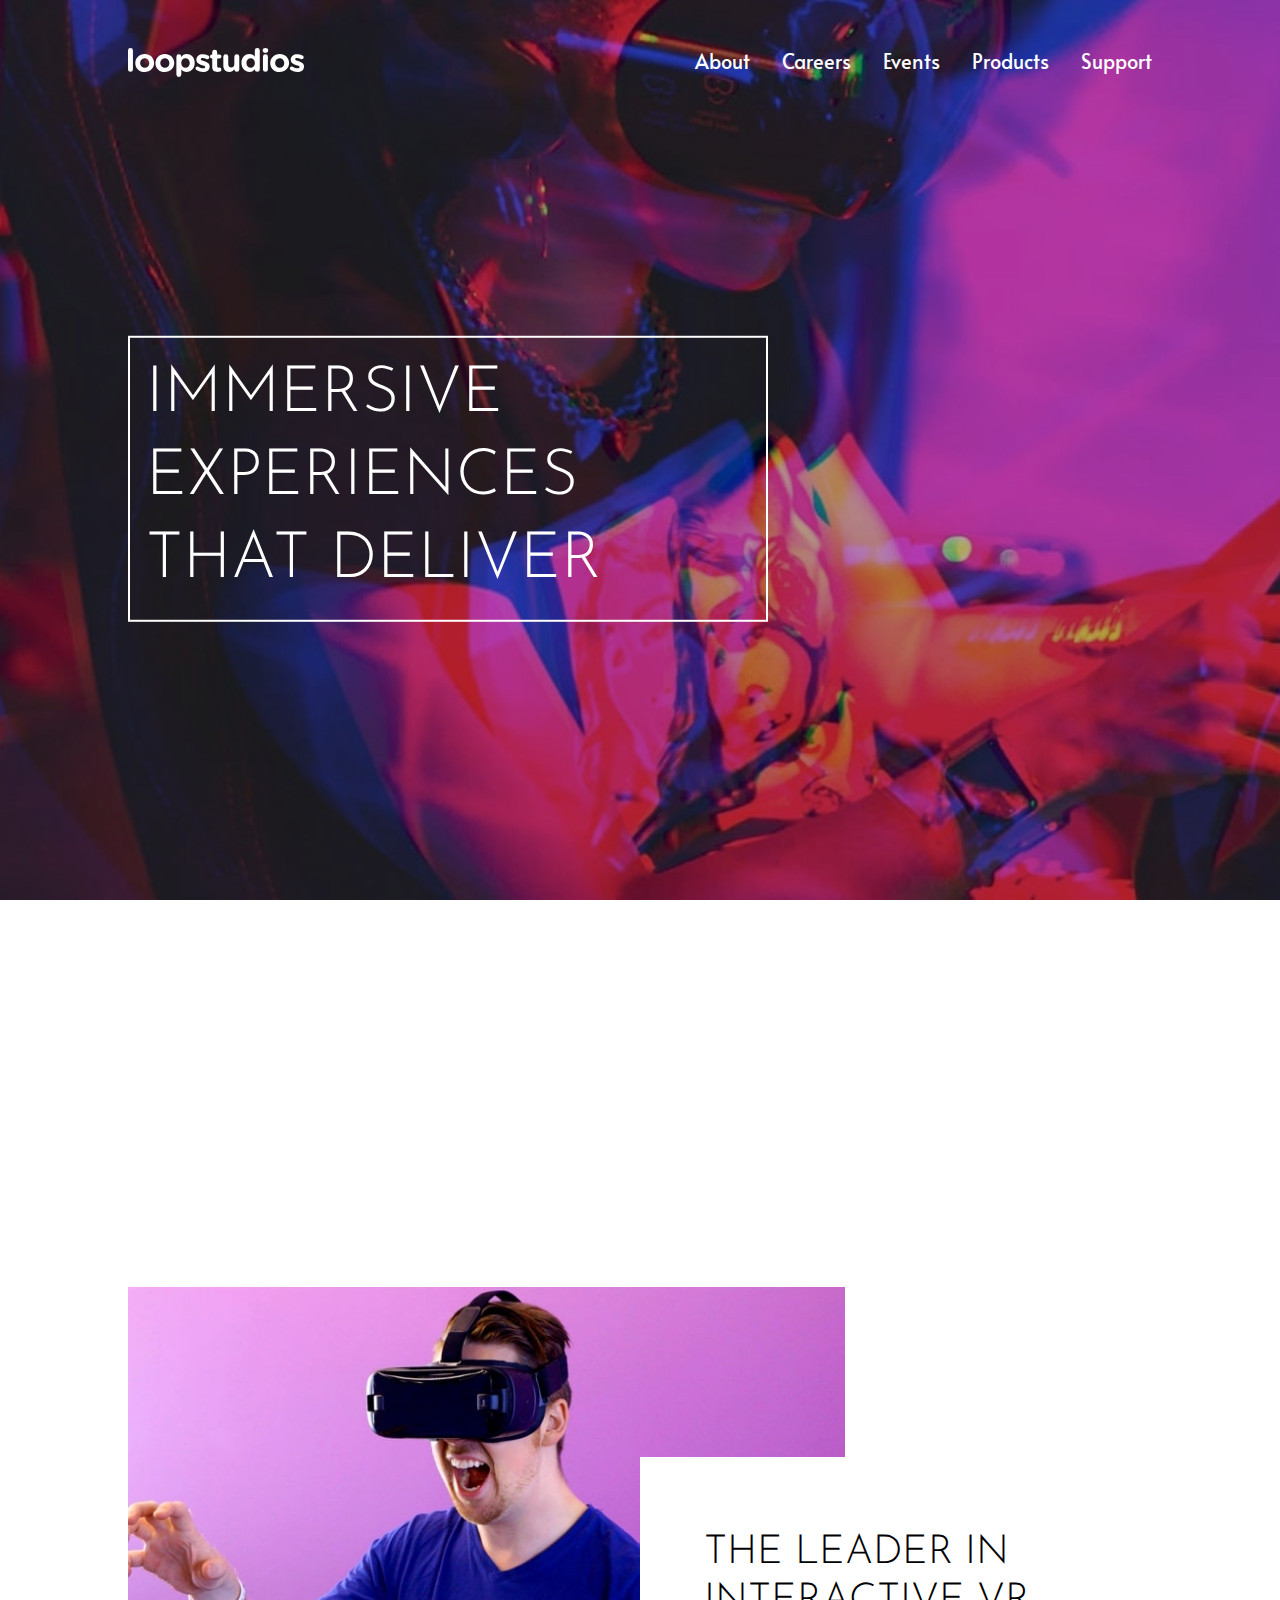
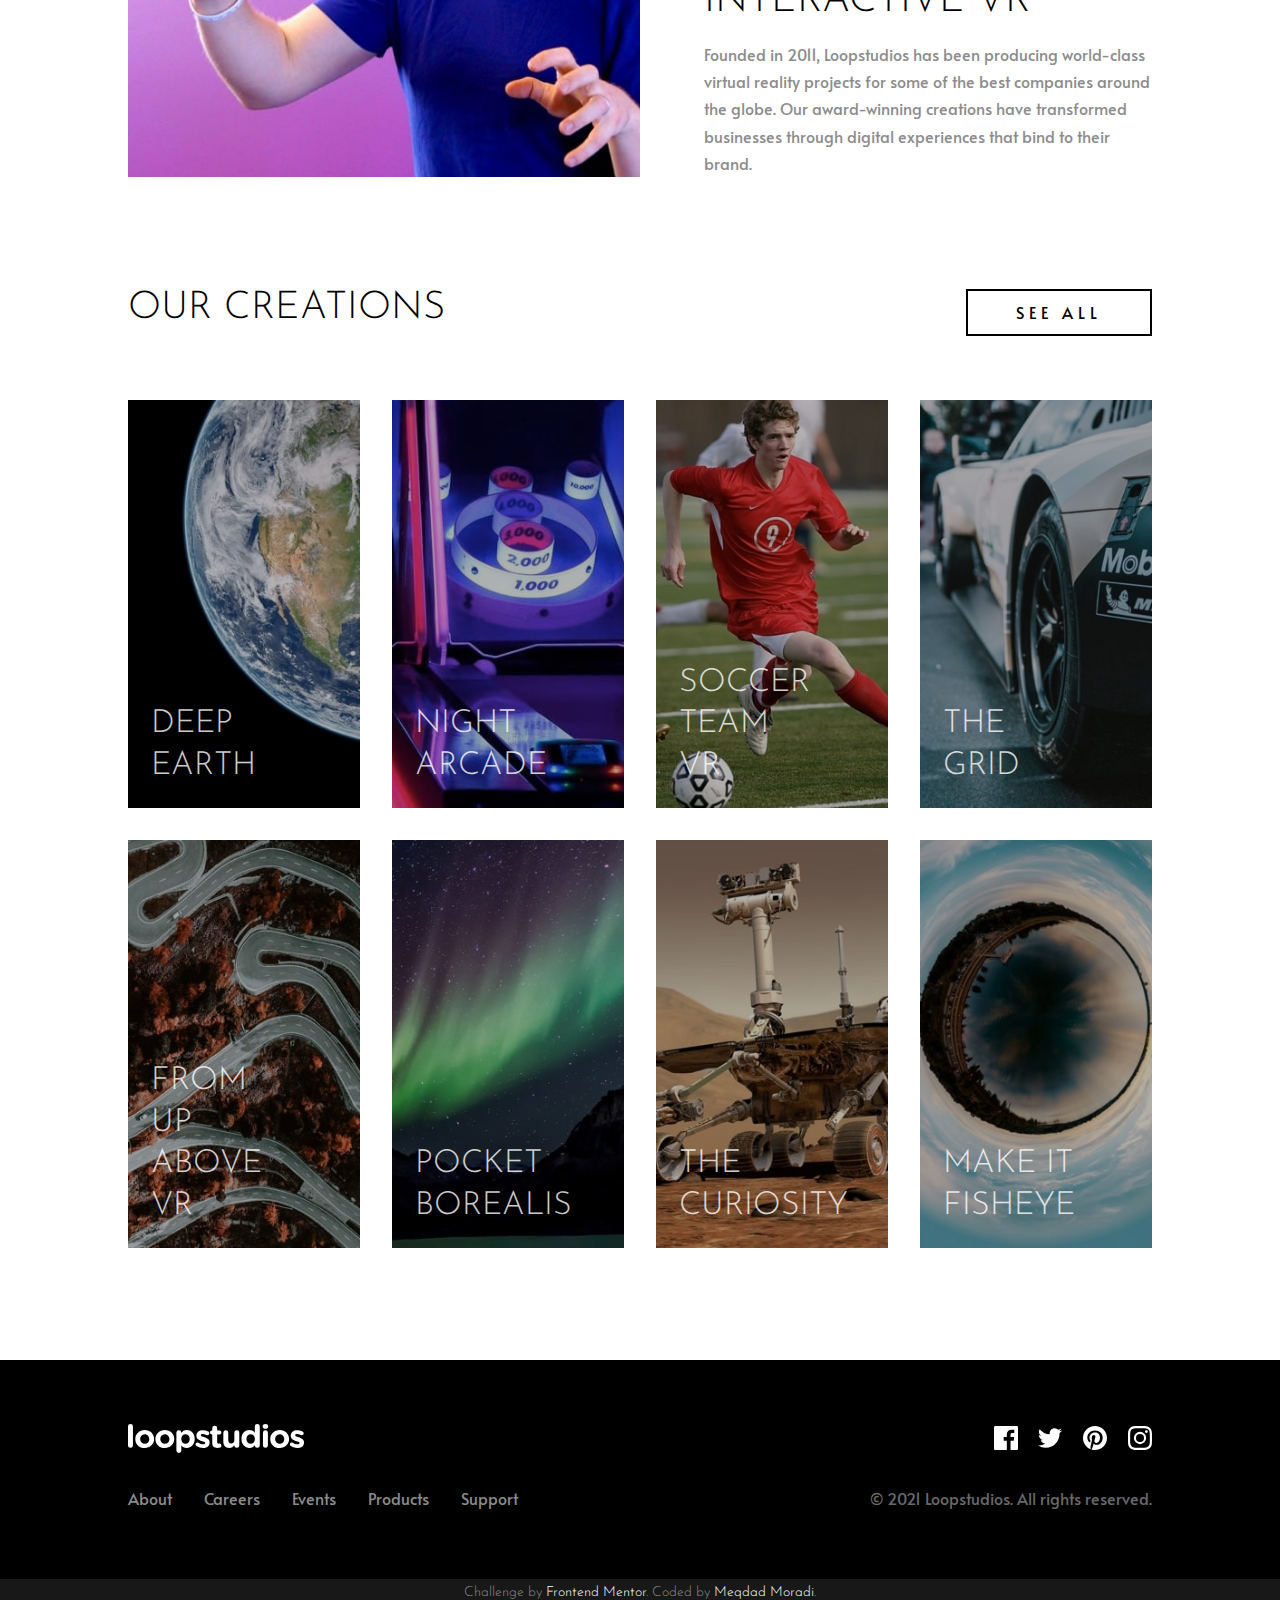
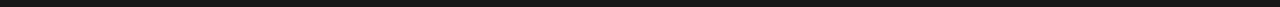
<file: index.html>
<!DOCTYPE html>
<html lang="en">

<head>
  <meta charset="UTF-8">
  <meta name="viewport" content="width=device-width, initial-scale=1.0">
  <!-- displays site properly based on user's device -->

  <link rel="icon" type="image/png" sizes="32x32" href="./images/favicon-32x32.png">
  <link rel="stylesheet" href="./style/style.css">
  <script src="./main.js" defer></script>
  <title>Frontend Mentor | Loopstudios landing page</title>
</head>

<body>

  <div id="showcase">
    <div class="container">
      <header id="header">

        <div class="logo">
          <a href="./index.html">
            <img class="logo-item" src="./images/logo.svg" alt="">
          </a>
        </div>

        <nav class="nav">
          <ul class="nav-list">
            <li><a href="#">About</a></li>
            <li><a href="#">Careers</a></li>
            <li><a href="#">Events</a></li>
            <li><a href="#">Products</a></li>
            <li><a href="#">Support</a></li>
          </ul>
        </nav>

        <div class="toggler">
          <div class="open active">
            <svg class="hamburger" width="24" height="16" xmlns="http://www.w3.org/2000/svg">
              <g fill="#FFF" fill-rule="evenodd">
                <path d="M0 0h24v2H0zM0 7h24v2H0zM0 14h24v2H0z" />
              </g>
            </svg>
          </div>

          <div class="close">
            <svg width="20" height="20" xmlns="http://www.w3.org/2000/svg">
              <path
                d="M17.778.808l1.414 1.414L11.414 10l7.778 7.778-1.414 1.414L10 11.414l-7.778 7.778-1.414-1.414L8.586 10 .808 2.222 2.222.808 10 8.586 17.778.808z"
                fill="#FFF" fill-rule="evenodd" /></svg>
          </div>
        </div>

      </header>
      <!-- end header -->

      <div class="showcase-img">
        <picture>
          <source media="(max-width: 720px)" srcset="./images/mobile/image-hero.jpg">
          <img src="./images/desktop/image-hero.jpg" alt="">
        </picture>
      </div>

      <div class="showcase-content">
        <p>Immersive experiences that deliver</p>
      </div>
    </div>
  </div>


  <!-- interactive -->
  <section id="interactive">
    <div class="container">
      <div class="interactive-body">
        <picture class="vr-img">
          <source media="(max-width: 720px)" srcset="./images/mobile/image-interactive.jpg">
          <img src="./images/desktop/image-interactive.jpg" alt="">
        </picture>
        <div class="content">
          <h1>The leader in interactive VR</h1>
          <p>Founded in 2011, Loopstudios has been producing world-class virtual reality
            projects for some of the best companies around the globe. Our award-winning
            creations have transformed businesses through digital experiences that bind
            to their brand.
          </p>
        </div>
      </div>
    </div>
  </section>


  <!-- creation -->
  <section id="creation">
    <div class="container">
      <h1>Our creations</h1>
      <div class="creation-body">
        <div class="cards">
          <div class="card">
            <picture class="picture">
              <source media="(max-width: 720px)" srcset="./images/mobile/image-deep-earth.jpg">
              <img src="./images/desktop/image-deep-earth.jpg" alt="">
            </picture>
            <h2>Deep earth</h2>
          </div>
          <div class="card">
            <picture class="picture">
              <source media="(max-width: 720px)" srcset="./images/mobile/image-night-arcade.jpg">
              <img src="./images/desktop/image-night-arcade.jpg" alt="">
            </picture>
            <h2>Night arcade</h2>
          </div>
          <div class="card">
            <picture class="picture">
              <source media="(max-width: 720px)" srcset="./images/mobile/image-soccer-team.jpg">
              <img src="./images/desktop/image-soccer-team.jpg" alt="">
            </picture>
            <h2>Soccer team VR</h2>
          </div>
          <div class="card">
            <picture class="picture">
              <source media="(max-width: 720px)" srcset="./images/mobile/image-grid.jpg">
              <img src="./images/desktop/image-grid.jpg" alt="">
            </picture>
            <h2>The grid</h2>
          </div>
          <div class="card">
            <picture class="picture">
              <source media="(max-width: 720px)" srcset="./images/mobile/image-from-above.jpg">
              <img src="./images/desktop/image-from-above.jpg" alt="">
            </picture>
            <h2>From up above VR</h2>
          </div>
          <div class="card">
            <picture class="picture">
              <source media="(max-width: 720px)" srcset="./images/mobile/image-pocket-borealis.jpg">
              <img src="./images/desktop/image-pocket-borealis.jpg" alt="">
            </picture>
            <h2>Pocket borealis</h2>
          </div>
          <div class="card">
            <picture class="picture">
              <source media="(max-width: 720px)" srcset="./images/mobile/image-curiosity.jpg">
              <img src="./images/desktop/image-curiosity.jpg" alt="">
            </picture>
            <h2>The curiosity</h2>
          </div>
          <div class="card">
            <picture class="picture">
              <source media="(max-width: 720px)" srcset="./images/mobile/image-fisheye.jpg">
              <img src="./images/desktop/image-fisheye.jpg" alt="">
            </picture>
            <h2>Make it fisheye</h2>
          </div>
        </div>
      </div>
      <div class="filter-btn">
        <a href="#" class="btn">See all</a>
      </div>
    </div>
  </section>



  <!-- footer -->
  <footer id="footer">
    <div class="container">
      <div class="logo">
        <a href="./index.html">
          <img src="./images/logo.svg" alt="logo">
        </a>
      </div>

      <nav class="footer-nav">
        <ul class="footer-nav-list">
          <li><a href="#">About</a></li>
          <li><a href="#">Careers</a></li>
          <li><a href="#">Events</a></li>
          <li><a href="#">Products</a></li>
          <li><a href="#">Support</a></li>
        </ul>
      </nav>

      <ul class="social-links">
        <li>
          <a href="https:www.facebook.com/" target="_blank">
            <img src="./images/icon-facebook.svg" alt="">
          </a>
        </li>
        <li>
          <a href="https:www.twitter.com/" target="_blank">
            <img src="./images/icon-twitter.svg" alt="">
          </a>
        </li>
        <li>
          <a href="https:www.pinterest.com/" target="_blank">
            <img src="./images/icon-pinterest.svg" alt="">
          </a>
        </li>
        <li>
          <a href="https:www.instagram.com/" target="_blank">
            <img src="./images/icon-instagram.svg" alt="">
          </a>
        </li>
      </ul>

      <p class="copyright">© 2021 Loopstudios. All rights reserved.</p>
    </div>
  </footer>



  <div class="attribution">
    Challenge by <a href="https://www.frontendmentor.io?ref=challenge" target="_blank">Frontend Mentor</a>.
    Coded by <a href="#">Meqdad Moradi</a>.
  </div>
</body>

</html>
</file>
<file: style/style.css>
@import url("https://fonts.googleapis.com/css2?family=Alata&display=swap");
@import url("https://fonts.googleapis.com/css2?family=Josefin+Sans:wght@300;400;500;600;700&display=swap");
*,
*::after,
*::before {
  -webkit-box-sizing: border-box;
          box-sizing: border-box;
  margin: 0;
  padding: 0;
  -webkit-transition: all .3s ease-in-out;
  transition: all .3s ease-in-out;
}

*::first-letter {
  text-transform: uppercase;
}

html {
  scroll-behavior: smooth;
}

body {
  line-height: 1.7em;
  font-family: 'Josefin Sans', sans-serif;
  font-weight: 300;
  font-size: 1rem;
}

img {
  display: block;
  width: 100%;
  max-width: 100%;
}

ul {
  list-style: none;
}

h1,
h2,
h3 {
  line-height: normal;
}

a {
  text-decoration: none;
}

.container {
  width: 90%;
  margin: 0 auto;
}

#showcase {
  height: 100vh;
  position: relative;
}

#showcase #header {
  display: -webkit-box;
  display: -ms-flexbox;
  display: flex;
  -webkit-box-pack: justify;
      -ms-flex-pack: justify;
          justify-content: space-between;
  padding-top: 3em;
}

#showcase #header .logo {
  position: relative;
  z-index: 100;
}

#showcase #header .logo .logo-item {
  max-width: 11em;
}

#showcase #header .nav {
  position: absolute;
  width: 100%;
  height: 100%;
  inset: 0;
  z-index: 50;
  background-color: black;
  padding-left: 5%;
  opacity: 0;
  pointer-events: none;
}

#showcase #header .nav.active {
  opacity: 1;
  pointer-events: all;
}

#showcase #header .nav-list {
  height: 100%;
  display: -webkit-box;
  display: -ms-flexbox;
  display: flex;
  -webkit-box-orient: vertical;
  -webkit-box-direction: normal;
      -ms-flex-direction: column;
          flex-direction: column;
  -webkit-box-pack: center;
      -ms-flex-pack: center;
          justify-content: center;
  -webkit-box-align: start;
      -ms-flex-align: start;
          align-items: flex-start;
}

#showcase #header .nav-list li:not(:last-child) {
  margin-bottom: 1em;
}

#showcase #header .nav-list a {
  color: #8c8c8c;
  text-transform: uppercase;
  font-size: 1.25rem;
  position: relative;
}

#showcase #header .nav-list a:hover {
  color: white;
}

#showcase #header .nav-list a:hover::after {
  width: 50%;
}

#showcase #header .nav-list a::after {
  content: '';
  height: 2px;
  width: 0;
  background-color: white;
  position: absolute;
  left: 50%;
  bottom: -10px;
  -webkit-transform: translateX(-50%);
          transform: translateX(-50%);
}

#showcase #header .toggler {
  position: relative;
  z-index: 100;
  cursor: pointer;
}

#showcase #header .toggler .active {
  display: block;
}

#showcase #header .close,
#showcase #header .open {
  display: none;
}

#showcase #header .close.active,
#showcase #header .open.active {
  display: block;
}

#showcase .showcase-img {
  position: absolute;
  inset: 0;
  z-index: -1;
}

#showcase .showcase-img img {
  height: 100%;
  -o-object-fit: cover;
     object-fit: cover;
}

#showcase .showcase-content {
  width: 90%;
  position: absolute;
  top: 50%;
  left: 50%;
  -webkit-transform: translate(-50%, -50%);
          transform: translate(-50%, -50%);
  border: 2px solid white;
  padding: 1em;
}

#showcase .showcase-content p {
  font-size: 2.5rem;
  font-weight: 300;
  line-height: 1.3;
  color: white;
  max-width: 80%;
  text-transform: uppercase;
}

#interactive {
  padding-block: 7em;
}

#interactive .content {
  text-align: center;
}

#interactive .content picture {
  display: block;
}

#interactive .content h1 {
  margin-top: 1em;
  font-size: 2.5rem;
  font-weight: 300;
  text-transform: uppercase;
}

#interactive .content p {
  font-family: 'Alata', sans-serif;
  color: #8c8c8c;
  margin-top: 1em;
}

#creation h1 {
  font-size: 2.4rem;
  font-weight: 300;
  text-transform: uppercase;
  text-align: center;
}

#creation .creation-body {
  padding-top: 4em;
}

#creation .card {
  position: relative;
}

#creation .card::after {
  content: '';
  height: 100%;
  width: 100%;
  background-color: rgba(0, 0, 0, 0.3);
  position: absolute;
  inset: 0;
  z-index: 1;
}

#creation .card:not(:last-child) {
  margin-bottom: 2em;
}

#creation .card h2 {
  text-transform: uppercase;
  font-weight: 300;
  font-size: 2.5m;
  color: white;
  position: absolute;
  left: 5%;
  bottom: 10%;
  max-width: 30%;
  line-height: 1.3;
  z-index: 2;
}

#creation .filter-btn {
  text-align: center;
  margin-top: 2em;
}

#creation .filter-btn .btn {
  display: inline-block;
  padding: .5em 3em;
  border: 2px solid black;
  font-family: 'Alata', sans-serif;
  color: black;
  text-transform: uppercase;
  letter-spacing: 5px;
}

#creation .filter-btn .btn:hover {
  background-color: black;
  color: white;
}

#footer {
  background-color: black;
  padding-block: 4em;
  margin-top: 7em;
  text-align: center;
}

#footer .logo {
  text-align: center;
  line-height: 0;
}

#footer .logo img {
  width: 11em;
  display: inline-block;
}

#footer .footer-nav {
  margin-top: 3em;
}

#footer .footer-nav-list li:not(:last-child) {
  margin-bottom: 2em;
}

#footer .footer-nav-list a {
  font-family: "Alata", sans-serif;
  color: white;
  position: relative;
}

#footer .footer-nav-list a:hover {
  color: #8c8c8c;
}

#footer .footer-nav-list a:hover::after {
  width: 50%;
}

#footer .footer-nav-list a::after {
  content: '';
  height: 2px;
  width: 0;
  background-color: #8c8c8c;
  position: absolute;
  left: 50%;
  bottom: -10px;
  -webkit-transform: translateX(-50%);
          transform: translateX(-50%);
}

#footer .social-links {
  margin-top: 3em;
  display: -webkit-box;
  display: -ms-flexbox;
  display: flex;
  -webkit-box-orient: horizontal;
  -webkit-box-direction: normal;
      -ms-flex-direction: row;
          flex-direction: row;
  -ms-flex-wrap: nowrap;
      flex-wrap: nowrap;
  -webkit-box-pack: center;
      -ms-flex-pack: center;
          justify-content: center;
  -webkit-box-align: center;
      -ms-flex-align: center;
          align-items: center;
}

#footer .social-links li:not(:last-child) {
  margin-right: 1.3em;
}

#footer .social-links li {
  position: relative;
}

#footer .social-links li:hover::after {
  width: 80%;
}

#footer .social-links li::after {
  content: '';
  height: 2px;
  width: 0;
  background-color: white;
  position: absolute;
  left: 50%;
  bottom: -10px;
  -webkit-transform: translateX(-50%);
          transform: translateX(-50%);
}

#footer .copyright {
  color: dimgray;
  margin-top: 2em;
  font-family: 'Alata', sans-serif;
}

.attribution {
  font-size: 14px;
  text-align: center;
  background-color: #181818;
  color: #8c8c8c;
}

.attribution a {
  color: white;
}

.attribution a:hover {
  color: #0066ff;
}

/* ==================
    desktop layout
=====================*/
@media (min-width: 720px) {
  .container {
    width: 80%;
  }
  #showcase::after {
    content: '';
    height: 100%;
    width: 100%;
    background-color: rgba(0, 0, 0, 0.3);
    position: absolute;
    inset: 0;
    z-index: 1;
  }
  #showcase .nav {
    position: initial !important;
    opacity: 1 !important;
    width: auto !important;
    padding-left: 0 !important;
    pointer-events: all !important;
    background-color: transparent !important;
  }
  #showcase .nav .nav-list {
    -webkit-box-orient: horizontal !important;
    -webkit-box-direction: normal !important;
        -ms-flex-direction: row !important;
            flex-direction: row !important;
  }
  #showcase .nav .nav-list li {
    margin: 0 !important;
    font-family: 'Alata', sans-serif;
  }
  #showcase .nav .nav-list li:not(:last-child) {
    margin-right: 2em !important;
  }
  #showcase .nav .nav-list a {
    text-transform: capitalize !important;
    color: white !important;
  }
  #showcase .toggler {
    display: none;
  }
  #showcase .showcase-content {
    max-width: 50%;
    left: 10%;
    -webkit-transform: translateX(0);
            transform: translateX(0);
    -webkit-transform: translateY(-40%);
            transform: translateY(-40%);
    z-index: 50;
  }
  #showcase .showcase-content p {
    font-size: 4rem;
  }
  #interactive .interactive-body {
    position: relative;
    height: 85vh;
  }
  #interactive .vr-img {
    position: absolute;
    left: 0;
    bottom: 0;
    width: 70%;
    z-index: 1;
  }
  #interactive .content {
    background-color: white;
    padding: 2em 0 0 4em;
    position: absolute;
    right: 0;
    bottom: 0;
    width: 50%;
    z-index: 2;
    text-align: left;
  }
  #interactive .content h1 {
    line-height: 1.2;
  }
  #creation .container {
    display: -ms-grid;
    display: grid;
        grid-template-areas: 'title btn' 'body body';
    -webkit-box-pack: justify;
        -ms-flex-pack: justify;
            justify-content: space-between;
    -webkit-box-align: stretch;
        -ms-flex-align: stretch;
            align-items: stretch;
  }
  #creation .creation-body {
    -ms-grid-row: 2;
    -ms-grid-column: 1;
    -ms-grid-column-span: 2;
    grid-area: body;
  }
  #creation .h1 {
    -ms-grid-row: 1;
    -ms-grid-column: 1;
    grid-area: title;
  }
  #creation .filter-btn {
    -ms-grid-row: 1;
    -ms-grid-column: 2;
    grid-area: btn;
    margin-top: 0;
  }
  #creation .cards {
    display: -ms-grid;
    display: grid;
    grid-gap: 2em;
    -ms-grid-columns: (minmax(200px, 1fr))[auto-fit];
        grid-template-columns: repeat(auto-fit, minmax(200px, 1fr));
    -webkit-box-pack: justify;
        -ms-flex-pack: justify;
            justify-content: space-between;
    -webkit-box-align: stretch;
        -ms-flex-align: stretch;
            align-items: stretch;
  }
  #creation .card {
    margin: 0 !important;
  }
  #creation .card h2 {
    font-size: 2rem;
    max-width: 60%;
    opacity: .8;
    left: 10%;
    bottom: 5%;
  }
  #footer .container {
    display: -ms-grid;
    display: grid;
        grid-template-areas: 'logo social' 'nav copy';
    -webkit-box-pack: justify;
        -ms-flex-pack: justify;
            justify-content: space-between;
  }
  #footer .logo {
    -ms-grid-row: 1;
    -ms-grid-column: 1;
    grid-area: logo;
    text-align: left;
  }
  #footer .social-links {
    -ms-grid-row: 1;
    -ms-grid-column: 2;
    grid-area: social;
    margin-top: 0;
    justify-self: flex-end;
  }
  #footer .footer-nav {
    -ms-grid-row: 2;
    -ms-grid-column: 1;
    grid-area: nav;
    margin-top: 2em !important;
  }
  #footer .footer-nav .footer-nav-list {
    display: -webkit-box;
    display: -ms-flexbox;
    display: flex;
  }
  #footer .footer-nav .footer-nav-list li {
    margin: 0;
  }
  #footer .footer-nav .footer-nav-list li:not(:last-child) {
    margin-right: 2em;
  }
  #footer .footer-nav .footer-nav-list a {
    color: #8c8c8c;
  }
  #footer .copyright {
    -ms-grid-row: 2;
    -ms-grid-column: 2;
    grid-area: copy;
  }
}
/*# sourceMappingURL=style.css.map */
</file>
